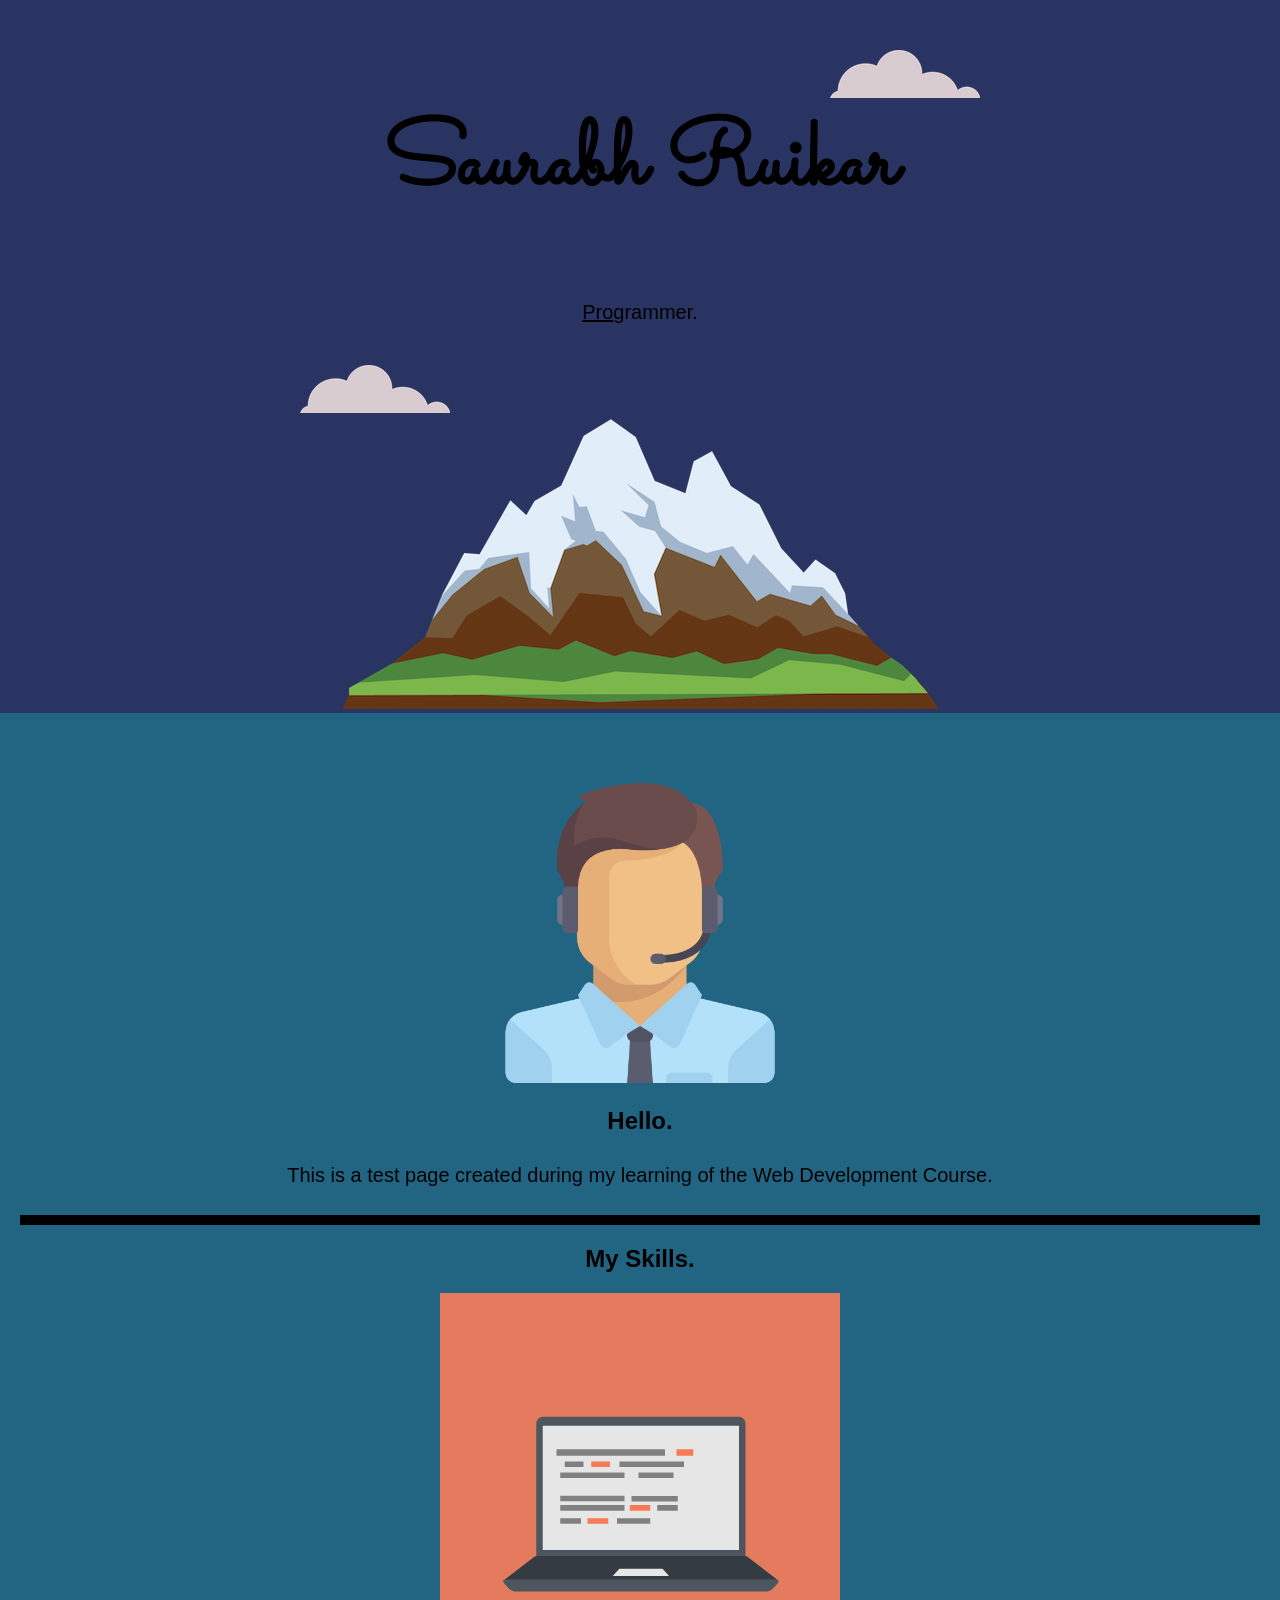
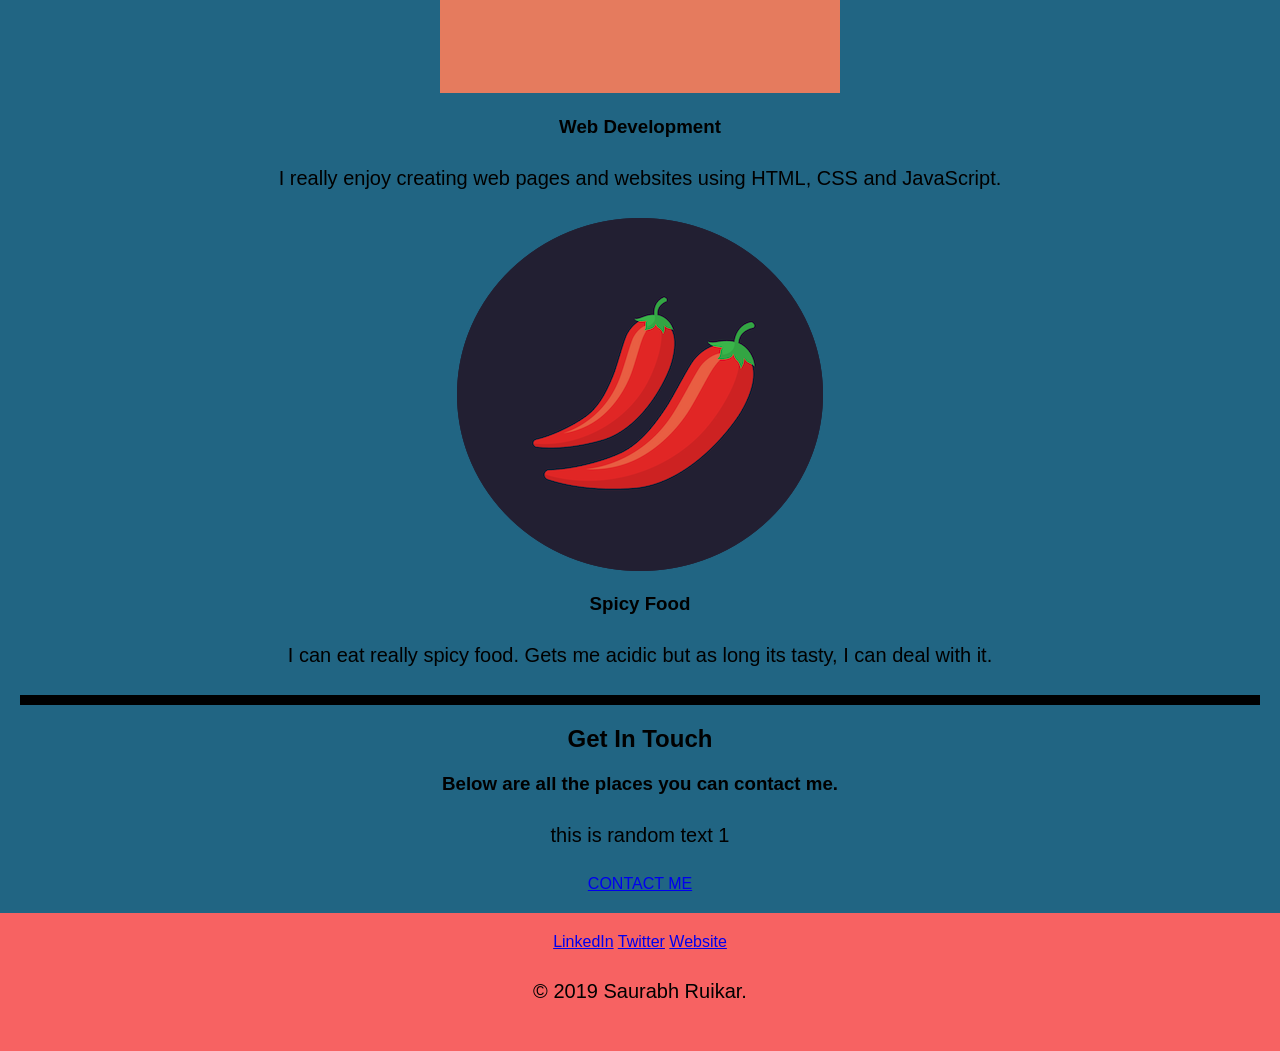
<file: CSS SITE/index.html>
<!DOCTYPE html>
<html lang="en" dir="ltr">
  <head>
    <meta charset="utf-8">
    <title>Saurabh's Site</title>
    <link rel="stylesheet" type="text/css" href="css/style.css">
    <link rel="icon" href="favicon.ico">
    <link href="https://fonts.googleapis.com/css?family=Sacramento&display=swap" rel="stylesheet">
  </head>
  <body>

    <div class="top">

    <img class="topcloud" src="images/cloud.png">


      <h1>Saurabh Ruikar</h1>
      <p><span>Pro</span>grammer.</p>


    <img class="bottomcloud" src="images/cloud.png">

    <img src="images/mountain.png">

  </div>

  <div class="middle-container">
    <div class="profile">
      <img class="img" src="images/customer-service.png" alt="avatar">
      <h2>Hello.</h2>
      <p>This is a test page created during my learning of the Web Development Course.</p>
    </div>
    <hr size="10" color='black'>
    <div class="skills">
      <h2>My Skills.</h2>
      <div class="skill-row">
        <img class="" src="images/computer.png" alt="comp">
        <h3>Web Development</h3>
        <p>I really enjoy creating web pages and websites using HTML, CSS and JavaScript.</p>
      </div>
      <div class="skill-row">
        <img class="" src="images/chillies.png" alt="chilli">
        <h3>Spicy Food</h3>
        <p>I can eat really spicy food. Gets me acidic but as long its tasty, I can deal with it.</p>
      </div>
    </div>
    <hr size="10" color='black'>
    <div class="contact-me">
      <h2>Get In Touch</h2>
      <h3>Below are all the places you can contact me.</h3>
      <p>this is random text 1</p>
      <a class="btn" href="mailto:saurabh2830076@gmail.com">CONTACT ME</a>
    </div>
  </div>



  <div class="bottom-container">
    <a class="footer-link" href="https://www.linkedin.com/">LinkedIn</a>
    <a class="footer-link" href="https://twitter.com/">Twitter</a>
    <a class="footer-link" href="https://www.appbrewery.co/">Website</a>
    <p>© 2019 Saurabh Ruikar.</p>
  </div>


  </body>
</html>
</file>
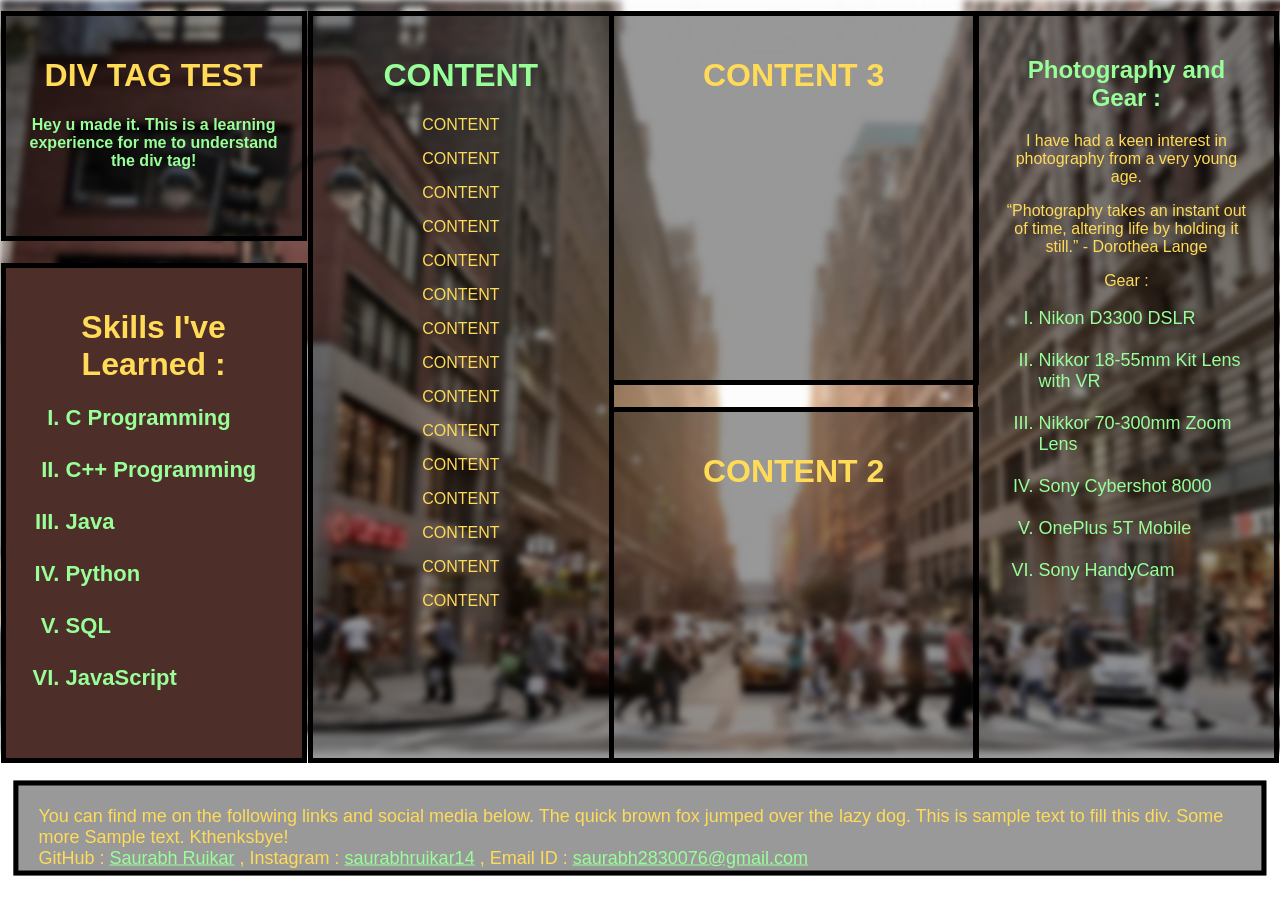
<file: Sample/index.html>
<!DOCTYPE html>
<html>
<head>
	<title>Sample Portfolio</title>
	<style>
		
		body{
			font-family: Arial, Helvetica, sans-serif;
			margin: 0;
			

		}

		.image{
			
			background-image: url("static/default.jpg");
			background-position: center;
			background-repeat: no-repeat;
			height: 752px;
			width: 1536px;
			background-size: 100% 100%;
			filter: blur(3px);
  			-webkit-filter: blur(3px);
  
		}

		.bg_text {
			  background-color: rgb(0,0,0); /* Fallback color */
			  background-color: rgba(0,0,0, 0.4); /* Black w/opacity/see-through */
			  color: #98ff98;
			  font-weight: bold;
			  border: 5px solid #000;
			  position: absolute;
			  top: 14%;
			  left: 12%;
			  transform: translate(-50%, -50%);
			  z-index: 2;
			  height: 20%;
			  width: 20%;
			  padding: 20px;
			  text-align: center;
		}

		.bg_text1 {
			  background-color: #4E2E28;
			  /*background-color: rgb(0,0,0); /* Fallback color */
			  /*background-color: rgba(0,0,0, 0.4); /* Black w/opacity/see-through */
			  color: #98ff98;
			  font-weight: bold;
			  border: 5px solid #000;
			  position: absolute;
			  top: 57%;
			  left: 12%;
			  transform: translate(-50%, -50%);
			  z-index: 2;
			  height: 50%;
			  width: 20%;
			  padding: 20px;
			  text-align: center;
		}

		.bg_text2{

			  display: inline;	
			  background-color: rgb(0,0,0); /* Fallback color */
			  background-color: rgba(0,0,0, 0.4); /* Black w/opacity/see-through */
			  color: #ffdb58;
			  font-size: 18px;
			  border: 5px solid #000;
			  position: absolute;
			  top: 92%;
			  left: 50%;
			  transform: translate(-50%, -50%);
			  z-index: 2;
			  height: 5%;
			  width: 94%;
			  padding: 20px;
			  text-align: left;
			  


		}

		.bg_text3{

			background-color: rgb(0,0,0); /* Fallback color */
			  background-color: rgba(0,0,0, 0.4); /* Black w/opacity/see-through */
			  color: #ffdb58;
			  font-weight: 18px;
			  border: 5px solid #000;
			  position: absolute;
			  top: 43%;
			  left: 88%;
			  transform: translate(-50%, -50%);
			  z-index: 2;
			  height: 78%;
			  width: 20%;
			  padding: 20px;
			  text-align: center;
		}


		.bg_text4{

			background-color: rgb(0,0,0); /* Fallback color */
			  background-color: rgba(0,0,0, 0.4); /* Black w/opacity/see-through */
			  color: #ffdb58;
			  font-weight: 18px;
			  border: 5px solid #000;
			  position: absolute;
			  top: 43%;
			  left: 36%;
			  transform: translate(-50%, -50%);
			  z-index: 2;
			  height: 78%;
			  width: 20%;
			  padding: 20px;
			  text-align: center;
		}

		.bg_text5{

			background-color: rgb(0,0,0); /* Fallback color */
			  background-color: rgba(0,0,0, 0.4); /* Black w/opacity/see-through */
			  color: #ffdb58;
			  font-weight: 18px;
			  border: 5px solid #000;
			  position: absolute;
			  top: 65%;
			  left: 62%;
			  transform: translate(-50%, -50%);
			  z-index: 2;
			  height: 34%;
			  width: 25%;
			  padding: 20px;
			  text-align: center;
		}

		.bg_text6{

			background-color: rgb(0,0,0); /* Fallback color */
			  background-color: rgba(0,0,0, 0.4); /* Black w/opacity/see-through */
			  color: #ffdb58;
			  font-weight: 18px;
			  border: 5px solid #000;
			  position: absolute;
			  top: 22%;
			  left: 62%;
			  transform: translate(-50%, -50%);
			  z-index: 2;
			  height: 36%;
			  width: 25%;
			  padding: 20px;
			  text-align: center;
		}



		.lists{
			list-style-type: upper-roman;
			text-align: left;
			font-size: 22px;
		}

		.lists1{
			list-style-type: upper-roman;
			text-align: left;
			font-size: 18px;
			color:  #98ff98;
		}




		

	</style>

</head>


<body>
		<div class="image"></div>


		
		<div class="bg_text">
			<h1 style="color: #ffdb58">DIV TAG TEST</h1>
			<p>Hey u made it. This is a learning experience for me to understand the div tag!</p>
		</div>	

		<div class="bg_text1">
			<h1 style="color:  #ffdb58">Skills I've Learned :</h1>
			<ol class="lists">
				<li>C Programming</li><br>
				<li>C++ Programming</li><br>
				<li>Java</li><br>
				<li>Python</li><br>
				<li>SQL</li><br>
				<li>JavaScript</li><br>
			</ol>

		</div>	

		<div class="bg_text2">
			<div>You can find me on the following links and social media below. The quick brown fox jumped over the lazy dog. This is sample text to fill this div. Some more Sample text. Kthenksbye!</div>
			<div>GitHub : <a href = 'https://github.com/SaurabhRuikar' style="color: #98ff98">Saurabh Ruikar</a> , Instagram : <a href = 'https://www.instagram.com/saurabhruikar14' style="color: #98ff98">saurabhruikar14</a> , Email ID : <a href ='https://www.google.com/search?q=clown&rlz=1C1CHZL_enIN807IN807&oq=clown&aqs=chrome..69i57j0l5.5120j0j7&sourceid=chrome&ie=UTF-8' style="color: #98ff98">saurabh2830076@gmail.com</a></div>
		</div>	


		<div class="bg_text3">
			<h2 style="color:  #98ff98">Photography and Gear :</h2>
			<p>I have had a keen interest in photography from a very young age.</p>
			<p>“Photography takes an instant out of time, altering life by holding it still.” - Dorothea Lange</p>
			<p>Gear : </p>
				<ol class="lists1">
					<li>Nikon D3300 DSLR</li><br>
					<li>Nikkor 18-55mm Kit Lens with VR</li><br>
					<li>Nikkor 70-300mm Zoom Lens</li><br>
					<li>Sony Cybershot 8000</li><br>
					<li>OnePlus 5T Mobile</li><br>
					<li>Sony HandyCam</li><br>
				</ol>
		</div>	

		<div class="bg_text4">
			<h1 style="color: #98ff98">CONTENT</h1>
			<p>CONTENT</p>
			<p>CONTENT</p>
			<p>CONTENT</p>
			<p>CONTENT</p>
			<p>CONTENT</p>
			<p>CONTENT</p>
			<p>CONTENT</p>
			<p>CONTENT</p>
			<p>CONTENT</p>
			<p>CONTENT</p>
			<p>CONTENT</p>
			<p>CONTENT</p>
			<p>CONTENT</p>
			<p>CONTENT</p>
			<p>CONTENT</p>
		</div>	

		<div class="bg_text5">
			<h1 style="color: #ffdb58">CONTENT 2</h1>
			<p></p>
		</div>	

		<div class="bg_text6">
			<h1 style="color: #ffdb58">CONTENT 3</h1>
			<p></p>
		</div>	
		


</body>
</html>
</file>
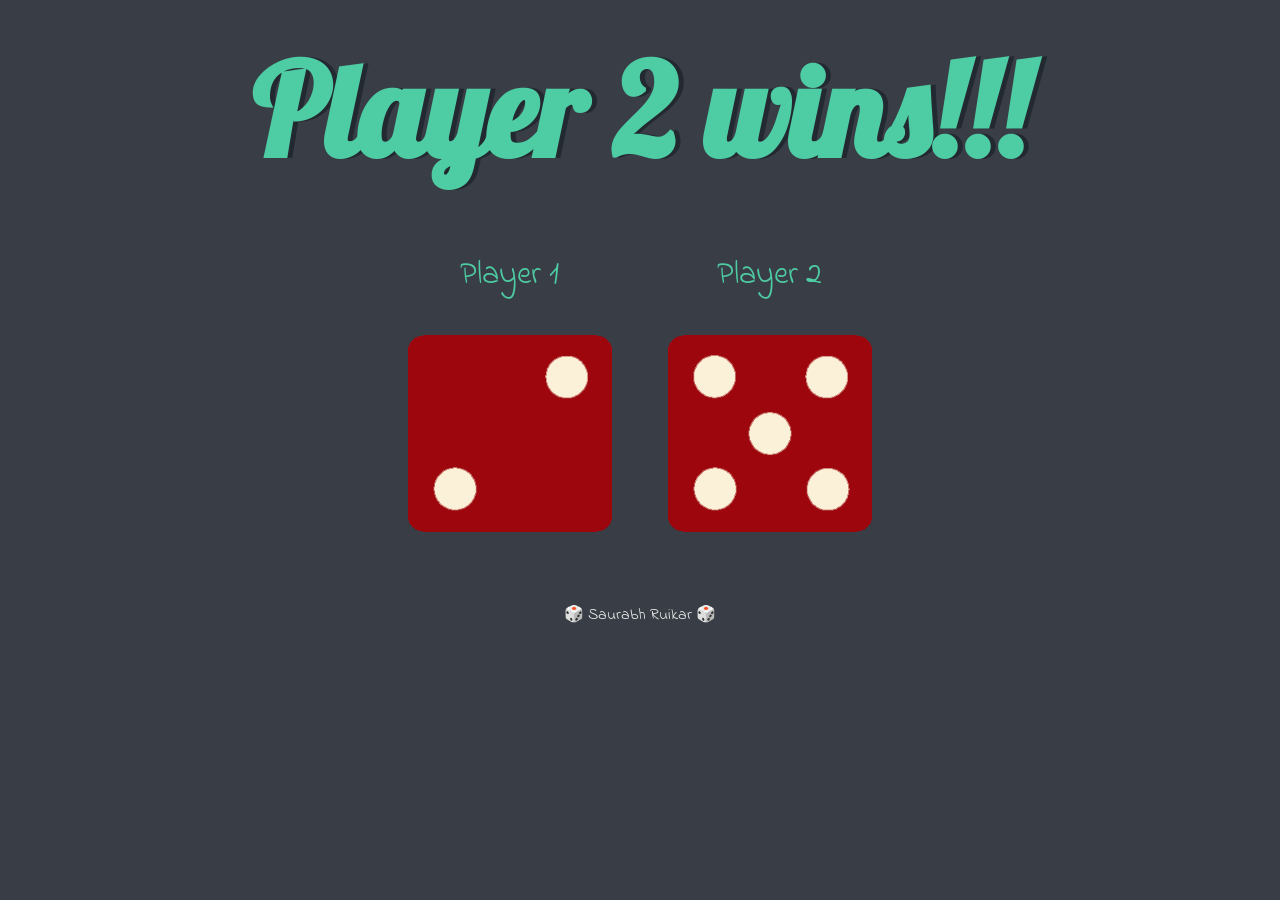
<file: dice/dicee.html>
<!DOCTYPE html>
<html lang="en" dir="ltr">
  <head>
    <meta charset="utf-8">
    <title>Dicee</title>
    <link rel="stylesheet" href="styles.css">
    <link href="https://fonts.googleapis.com/css?family=Indie+Flower|Lobster" rel="stylesheet">

  </head>
  <body>

    <div class="container">
      <h1>Refresh Me</h1>

      <div class="dice">
        <p>Player 1</p>
        <img class="img1" src="images/dice6.png">
      </div>

      <div class="dice">
        <p>Player 2</p>
        <img class="img2" src="images/dice6.png">
      </div>

    </div>

    <script src="index.js" charset="utf-8"></script> 
  </body>







  <footer>
     🎲 Saurabh Ruikar 🎲
  </footer>
</html>
</file>
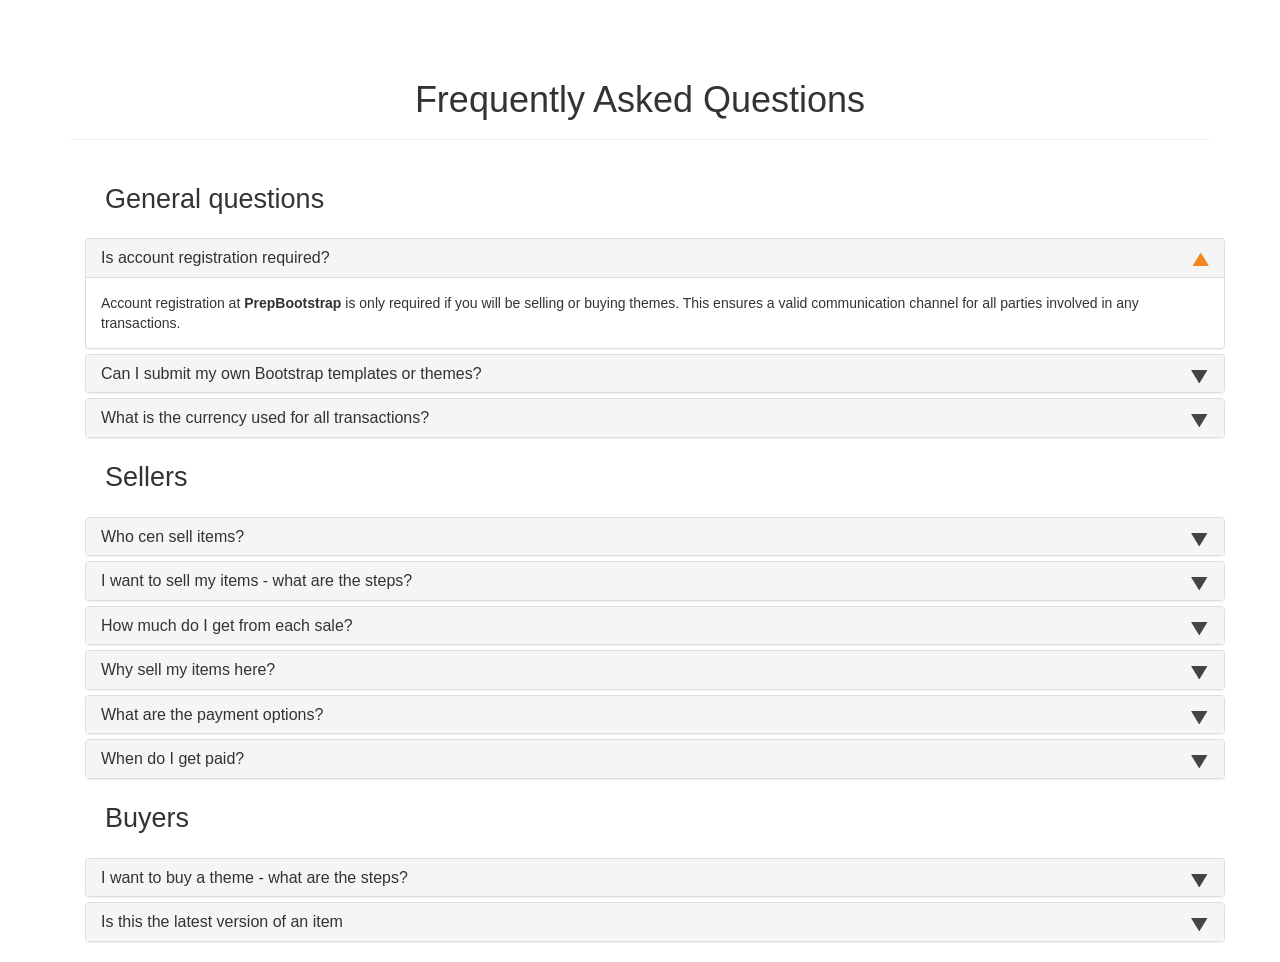
<file: TwitterMiningTemplates/faq.html>
<!DOCTYPE html>
<html>
<head>
    <meta charset="utf-8" />
    <title>Frequently Asked Question</title>
    <meta name="viewport" content="width=device-width, initial-scale=1.0" />

    <link href="https://stackpath.bootstrapcdn.com/font-awesome/4.7.0/css/font-awesome.min.css" rel="stylesheet" integrity="sha384-wvfXpqpZZVQGK6TAh5PVlGOfQNHSoD2xbE+QkPxCAFlNEevoEH3Sl0sibVcOQVnN" crossorigin="anonymous">
    <link rel="stylesheet" href="https://maxcdn.bootstrapcdn.com/bootstrap/3.4.0/css/bootstrap.min.css">


<script src="https://ajax.googleapis.com/ajax/libs/jquery/3.4.0/jquery.min.js"></script>

<script src="https://maxcdn.bootstrapcdn.com/bootstrap/3.4.0/js/bootstrap.min.js"></script>
</head>
<body>
    <br><br>

<div class="container">

<div class="page-header">
    <h1 align="center">Frequently Asked Questions</h1>
</div>

<!-- Bootstrap FAQ - START -->
<div class="container">
  
    

    <!-- <div class="alert alert-warning alert-dismissible" role="alert">
        <button type="button" class="close" data-dismiss="alert"><span aria-hidden="true">&times;</span><span class="sr-only">Close</span></button>
        This section contains a wealth of information, related to <strong>PrepBootstrap</strong> and its store. If you cannot find an answer to your question, 
        make sure to contact us. 
    </div> -->

    <div class="panel-group" id="accordion">
        <div class="faqHeader">General questions</div>
        <div class="panel panel-default">
            <div class="panel-heading">
                <h4 class="panel-title">
                    <a class="accordion-toggle" data-toggle="collapse" data-parent="#accordion" href="#collapseOne">Is account registration required?</a>
                </h4>
            </div>
            <div id="collapseOne" class="panel-collapse collapse in">
                <div class="panel-body">
                    Account registration at <strong>PrepBootstrap</strong> is only required if you will be selling or buying themes. 
                    This ensures a valid communication channel for all parties involved in any transactions. 
                </div>
            </div>
        </div>
        <div class="panel panel-default">
            <div class="panel-heading">
                <h4 class="panel-title">
                    <a class="accordion-toggle collapsed" data-toggle="collapse" data-parent="#accordion" href="#collapseTen">Can I submit my own Bootstrap templates or themes?</a>
                </h4>
            </div>
            <div id="collapseTen" class="panel-collapse collapse">
                <div class="panel-body">
                    A lot of the content of the site has been submitted by the community. Whether it is a commercial element/template/theme 
                    or a free one, you are encouraged to contribute. All credits are published along with the resources. 
                </div>
            </div>
        </div>
        <div class="panel panel-default">
            <div class="panel-heading">
                <h4 class="panel-title">
                    <a class="accordion-toggle collapsed" data-toggle="collapse" data-parent="#accordion" href="#collapseEleven">What is the currency used for all transactions?</a>
                </h4>
            </div>
            <div id="collapseEleven" class="panel-collapse collapse">
                <div class="panel-body">
                    All prices for themes, templates and other items, including each seller's or buyer's account balance are in <strong>USD</strong>
                </div>
            </div>
        </div>

        <div class="faqHeader">Sellers</div>
        <div class="panel panel-default">
            <div class="panel-heading">
                <h4 class="panel-title">
                    <a class="accordion-toggle collapsed" data-toggle="collapse" data-parent="#accordion" href="#collapseTwo">Who cen sell items?</a>
                </h4>
            </div>
            <div id="collapseTwo" class="panel-collapse collapse">
                <div class="panel-body">
                    Any registed user, who presents a work, which is genuine and appealing, can post it on <strong>PrepBootstrap</strong>.
                </div>
            </div>
        </div>
        <div class="panel panel-default">
            <div class="panel-heading">
                <h4 class="panel-title">
                    <a class="accordion-toggle collapsed" data-toggle="collapse" data-parent="#accordion" href="#collapseThree">I want to sell my items - what are the steps?</a>
                </h4>
            </div>
            <div id="collapseThree" class="panel-collapse collapse">
                <div class="panel-body">
                    The steps involved in this process are really simple. All you need to do is:
                    <ul>
                        <li>Register an account</li>
                        <li>Activate your account</li>
                        <li>Go to the <strong>Themes</strong> section and upload your theme</li>
                        <li>The next step is the approval step, which usually takes about 72 hours.</li>
                    </ul>
                </div>
            </div>
        </div>
        <div class="panel panel-default">
            <div class="panel-heading">
                <h4 class="panel-title">
                    <a class="accordion-toggle collapsed" data-toggle="collapse" data-parent="#accordion" href="#collapseFive">How much do I get from each sale?</a>
                </h4>
            </div>
            <div id="collapseFive" class="panel-collapse collapse">
                <div class="panel-body">
                    Here, at <strong>PrepBootstrap</strong>, we offer a great, 70% rate for each seller, regardless of any restrictions, such as volume, date of entry, etc.
                    <br />
                </div>
            </div>
        </div>
        <div class="panel panel-default">
            <div class="panel-heading">
                <h4 class="panel-title">
                    <a class="accordion-toggle collapsed" data-toggle="collapse" data-parent="#accordion" href="#collapseSix">Why sell my items here?</a>
                </h4>
            </div>
            <div id="collapseSix" class="panel-collapse collapse">
                <div class="panel-body">
                    There are a number of reasons why you should join us:
                    <ul>
                        <li>A great 70% flat rate for your items.</li>
                        <li>Fast response/approval times. Many sites take weeks to process a theme or template. And if it gets rejected, there is another iteration. We have aliminated this, and made the process very fast. It only takes up to 72 hours for a template/theme to get reviewed.</li>
                        <li>We are not an exclusive marketplace. This means that you can sell your items on <strong>PrepBootstrap</strong>, as well as on any other marketplate, and thus increase your earning potential.</li>
                    </ul>
                </div>
            </div>
        </div>
        <div class="panel panel-default">
            <div class="panel-heading">
                <h4 class="panel-title">
                    <a class="accordion-toggle collapsed" data-toggle="collapse" data-parent="#accordion" href="#collapseEight">What are the payment options?</a>
                </h4>
            </div>
            <div id="collapseEight" class="panel-collapse collapse">
                <div class="panel-body">
                    The best way to transfer funds is via Paypal. This secure platform ensures timely payments and a secure environment. 
                </div>
            </div>
        </div>
        <div class="panel panel-default">
            <div class="panel-heading">
                <h4 class="panel-title">
                    <a class="accordion-toggle collapsed" data-toggle="collapse" data-parent="#accordion" href="#collapseNine">When do I get paid?</a>
                </h4>
            </div>
            <div id="collapseNine" class="panel-collapse collapse">
                <div class="panel-body">
                    Our standard payment plan provides for monthly payments. At the end of each month, all accumulated funds are transfered to your account. 
                    The minimum amount of your balance should be at least 70 USD. 
                </div>
            </div>
        </div>

        <div class="faqHeader">Buyers</div>
        <div class="panel panel-default">
            <div class="panel-heading">
                <h4 class="panel-title">
                    <a class="accordion-toggle collapsed" data-toggle="collapse" data-parent="#accordion" href="#collapseFour">I want to buy a theme - what are the steps?</a>
                </h4>
            </div>
            <div id="collapseFour" class="panel-collapse collapse">
                <div class="panel-body">
                    Buying a theme on <strong>PrepBootstrap</strong> is really simple. Each theme has a live preview. 
                    Once you have selected a theme or template, which is to your liking, you can quickly and securely pay via Paypal.
                    <br />
                    Once the transaction is complete, you gain full access to the purchased product. 
                </div>
            </div>
        </div>
        <div class="panel panel-default">
            <div class="panel-heading">
                <h4 class="panel-title">
                    <a class="accordion-toggle collapsed" data-toggle="collapse" data-parent="#accordion" href="#collapseSeven">Is this the latest version of an item</a>
                </h4>
            </div>
            <div id="collapseSeven" class="panel-collapse collapse">
                <div class="panel-body">
                    Each item in <strong>PrepBootstrap</strong> is maintained to its latest version. This ensures its smooth operation.
                </div>
            </div>
        </div>
    </div>
</div>

<style>
    .faqHeader {
        font-size: 27px;
        margin: 20px;
    }

    .panel-heading [data-toggle="collapse"]:after {
        font-family: 'Glyphicons Halflings';
        content: "\e072"; /* "play" icon */
        float: right;
        color: #F58723;
        font-size: 18px;
        line-height: 22px;
        /* rotate "play" icon from > (right arrow) to down arrow */
        -webkit-transform: rotate(-90deg);
        -moz-transform: rotate(-90deg);
        -ms-transform: rotate(-90deg);
        -o-transform: rotate(-90deg);
        transform: rotate(-90deg);
    }

    .panel-heading [data-toggle="collapse"].collapsed:after {
        /* rotate "play" icon from > (right arrow) to ^ (up arrow) */
        -webkit-transform: rotate(90deg);
        -moz-transform: rotate(90deg);
        -ms-transform: rotate(90deg);
        -o-transform: rotate(90deg);
        transform: rotate(90deg);
        color: #454444;
    }
</style>

<!-- Bootstrap FAQ - END -->

</div>

</body>
</html>
</file>
<file: CSS SITE/css/style.css>
body{
  margin: 0;
  text-align: center;
  font-family: sans-serif;

}

h1{
  font-size: 90px;
  margin-top: 0;
  font-family: 'Sacramento', cursive;

}

h2{
  font-family: sans-serif;
}

h3{
font-family: sans-serif;

}

p{
    font-size: 20px;
    line-height: 2;

}

span{

  text-decoration: underline;
}

.img{
  margin-top: 50px;
  height: 300px;
  width: 300px;
}

.top{

  background-color: #293462;
  position: relative;
  padding-top: 100px;

}

.middle-container{
  background-color: #216583;
  padding: 20px;
  }

.bottom-container{
  padding: 20px;
  background-color: #f76262;
}

.bottomcloud{
  position: absolute;
  left: 300px;
  bottom: 300px;

}

.topcloud{
  position: absolute;
  right: 300px;
  top: 50px;
}
</file>
<file: dice/styles.css>
.container {
  width: 70%;
  margin: auto;
  text-align: center;
}

.dice {
  text-align: center;
  display: inline-block;

}

body {
  background-color: #393E46;
}

h1 {
  margin: 30px;
  font-family: 'Lobster', cursive;
  text-shadow: 5px 0 #232931;
  font-size: 8rem;
  color: #4ECCA3;
}

p {
  font-size: 2rem;
  color: #4ECCA3;
  font-family: 'Indie Flower', cursive;
}

img {
  width: 80%;
}

footer {
  margin-top: 5%;
  color: #EEEEEE;
  text-align: center;
  font-family: 'Indie Flower', cursive;

}
</file>
